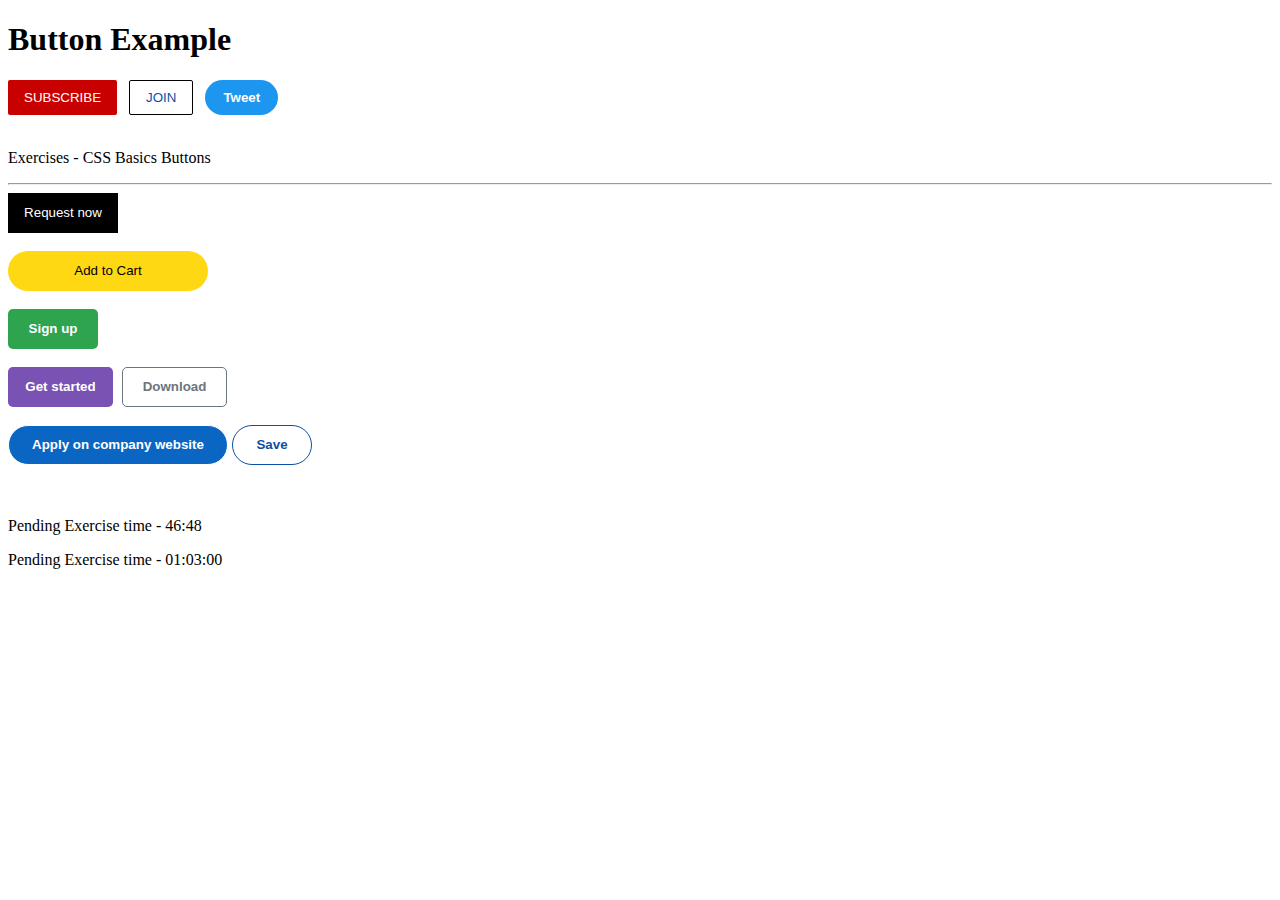
<file: buttons/index.html>
<!DOCTYPE html>
<html lang="en">
  <head>
    <meta charset="UTF-8" />
    <meta name="viewport" content="width=device-width, initial-scale=1.0" />
    <title>Sample Buttons</title>

    <link rel="stylesheet" href="style.css" />
  </head>
  <body>
    <h1>Button Example</h1>
    <button class="subscribe-button">SUBSCRIBE</button>
    <button class="join-button">JOIN</button>
    <button class="tweet-button">Tweet</button>
    <br><br>
    <p>Exercises - CSS Basics Buttons</p>
    <hr>
    <button class="request">Request now</button>
    <br>
    <br>
    <button class="cart">Add to Cart</button>
    <br>
    <br>
    <button class="signup">Sign up</button>
    <br>
    <br>
    <button class="started">Get started</button>
    <button class="download">Download</button>
    <br>
    <br>
    <button class="company">Apply on company website</button>
    <button class="save">Save</button>

    <br><br><br>
    <p>Pending Exercise time - 46:48</p>
    <p>Pending Exercise time - 01:03:00</p>



  </body>
</html>
</file>
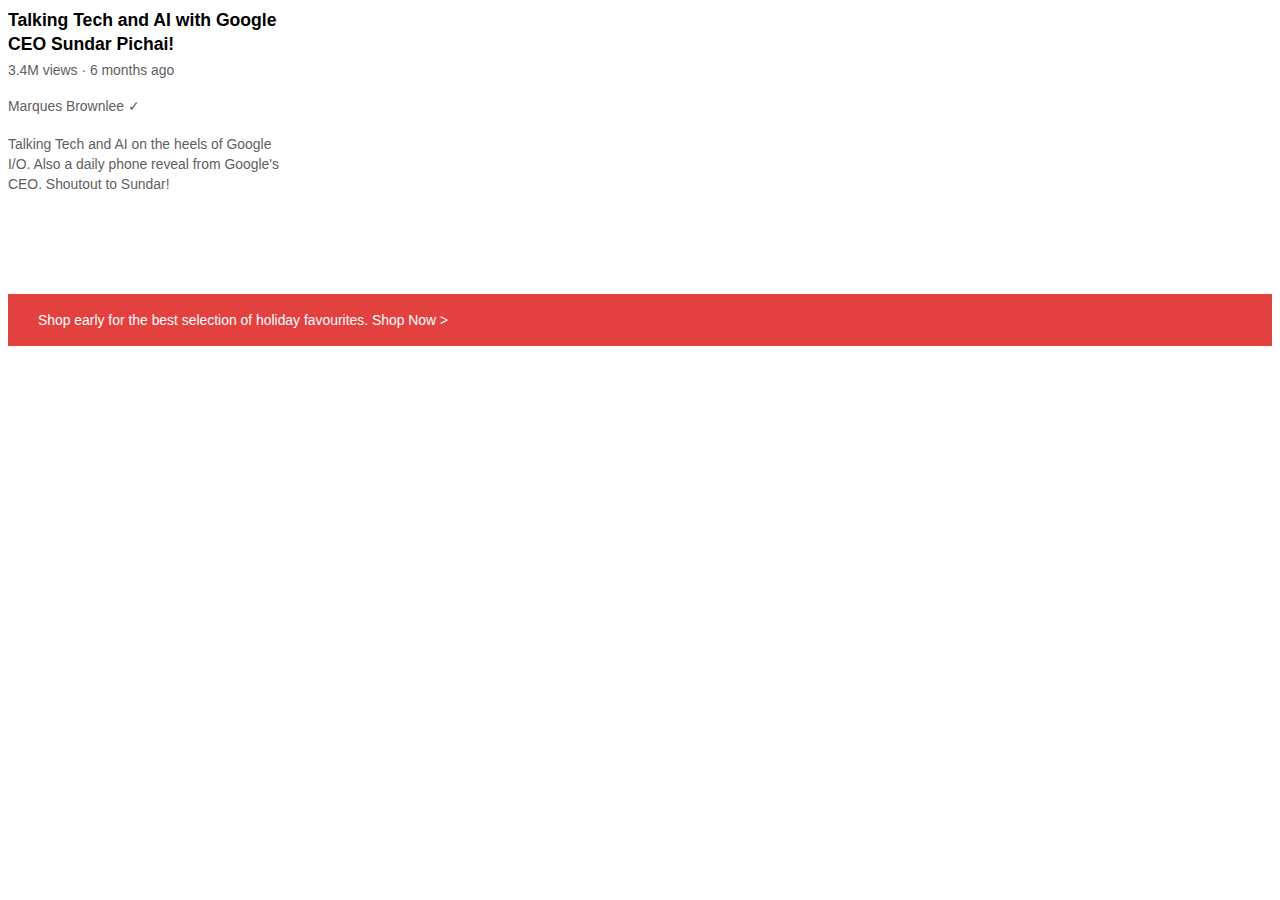
<file: text/index.html>
<!DOCTYPE html>
<html lang="en">
  <head>
    <meta charset="UTF-8" />
    <meta name="viewport" content="width=device-width, initial-scale=1.0" />
    <title>Text examples</title>
    <link rel="stylesheet" href="style.css" />
  </head>
  <body>
    <p class="video-title">
      Talking Tech and AI with Google CEO Sundar Pichai!
    </p>
    <p class="video-stats">3.4M views &#183; 6 months ago</p>

    <p class="video-author">Marques Brownlee &#10003;</p>
    <p class="video-description">
      Talking Tech and AI on the heels of Google I/O. Also a daily phone reveal
      from Google's CEO. Shoutout to Sundar!
    </p>


    <p class="apple-text">Shop early for the best selection of holiday favourites. Shop Now &#62</p>
  </body>
</html>
</file>
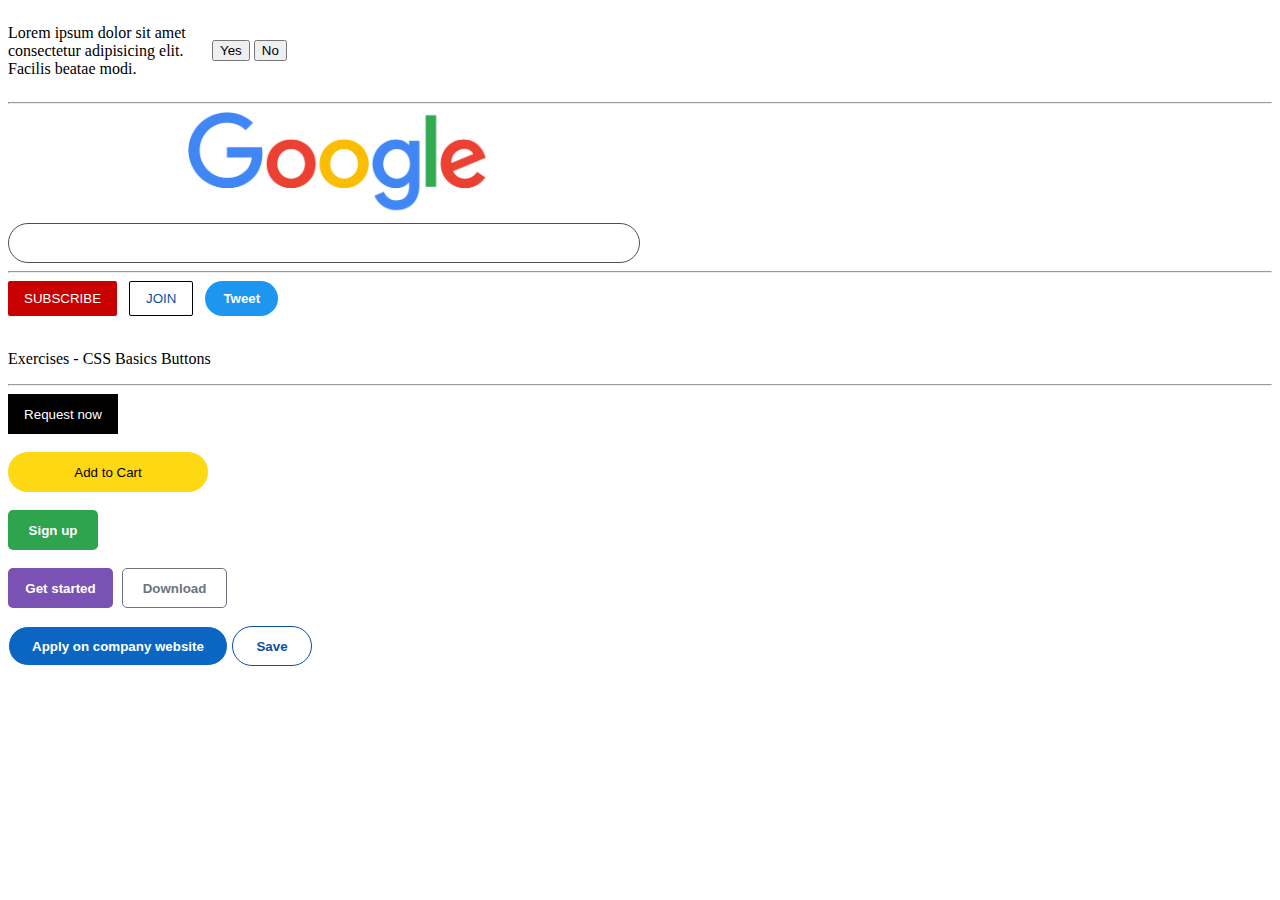
<file: challenges/challanges.html>
<!DOCTYPE html>
<html lang="en">
  <head>
    <meta charset="UTF-8" />
    <meta name="viewport" content="width=device-width, initial-scale=1.0" />
    <title>Challenges</title>
    <link rel="stylesheet" href="style.css" />
  </head>
  <body>
    <p class="text-one">
      Lorem ipsum dolor sit amet consectetur adipisicing elit. Facilis beatae
      modi.
    </p>
    <button>Yes</button>
    <button>No</button>
    <hr>

    <img class="google-logo" src="../images/google.png" alt="">
    <input type="text" class="google-search" name="" id="">

    <hr>

    <button class="subscribe-button">SUBSCRIBE</button>
    <button class="join-button">JOIN</button>
    <button class="tweet-button">Tweet</button>
    <br><br>
    <p>Exercises - CSS Basics Buttons</p>
    <hr>
    <button class="request">Request now</button>
    <br>
    <br>
    <button class="cart">Add to Cart</button>
    <br>
    <br>
    <button class="signup">Sign up</button>
    <br>
    <br>
    <button class="started">Get started</button>
    <button class="download">Download</button>
    <br>
    <br>
    <button class="company">Apply on company website</button>
    <button class="save">Save</button>
  </body>
</html>
</file>
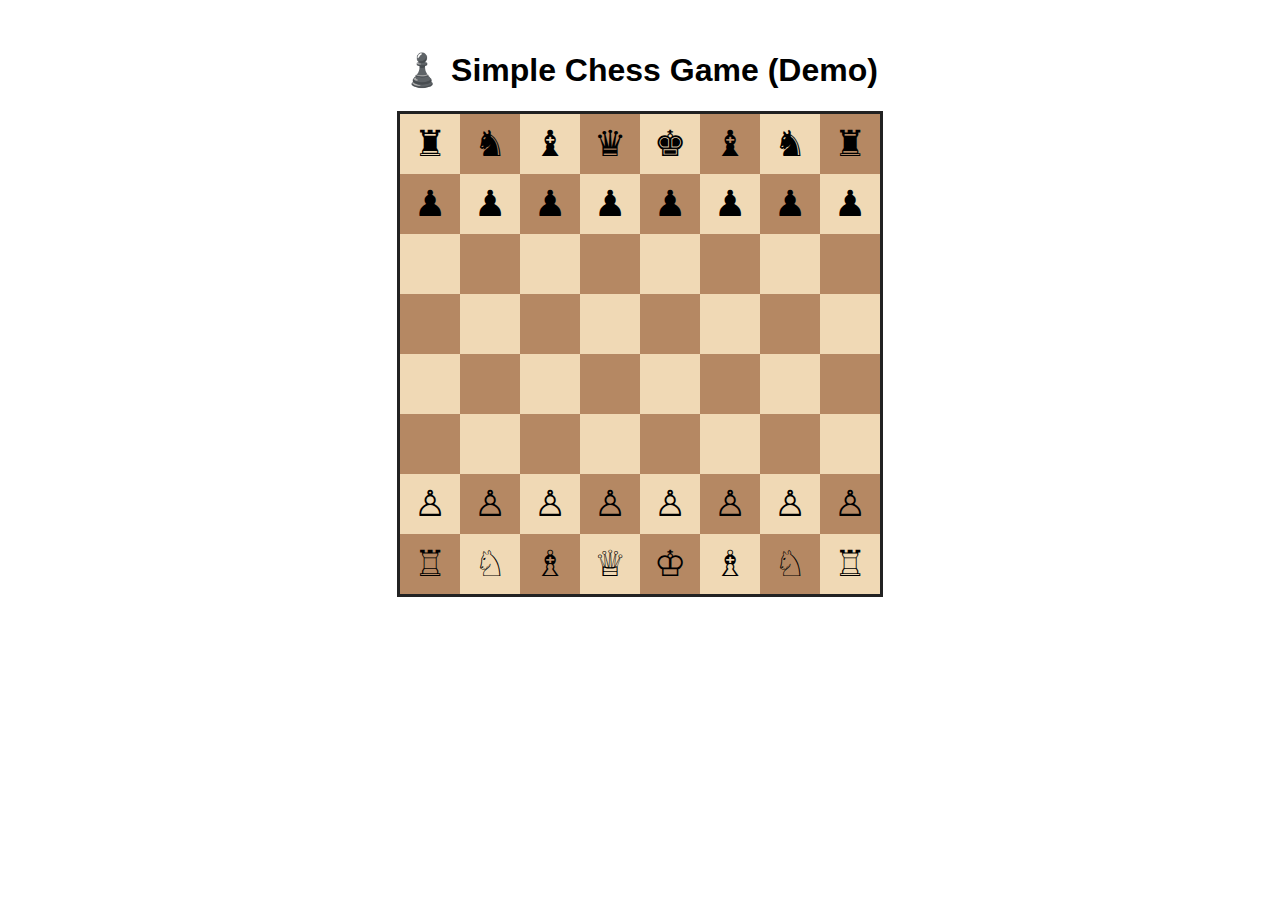
<file: chess/chess.html>
<!DOCTYPE html>
<html lang="en">
<head>
  <meta charset="UTF-8" />
  <meta name="viewport" content="width=device-width, initial-scale=1.0"/>
  <title>Simple Chess Game</title>
  <link rel="stylesheet" href="style.css" />
</head>
<body>

  <h1>♟️ Simple Chess Game (Demo)</h1>
  <div id="chessboard"></div>

  <script src="main.js"></script>
</body>
</html>
</file>
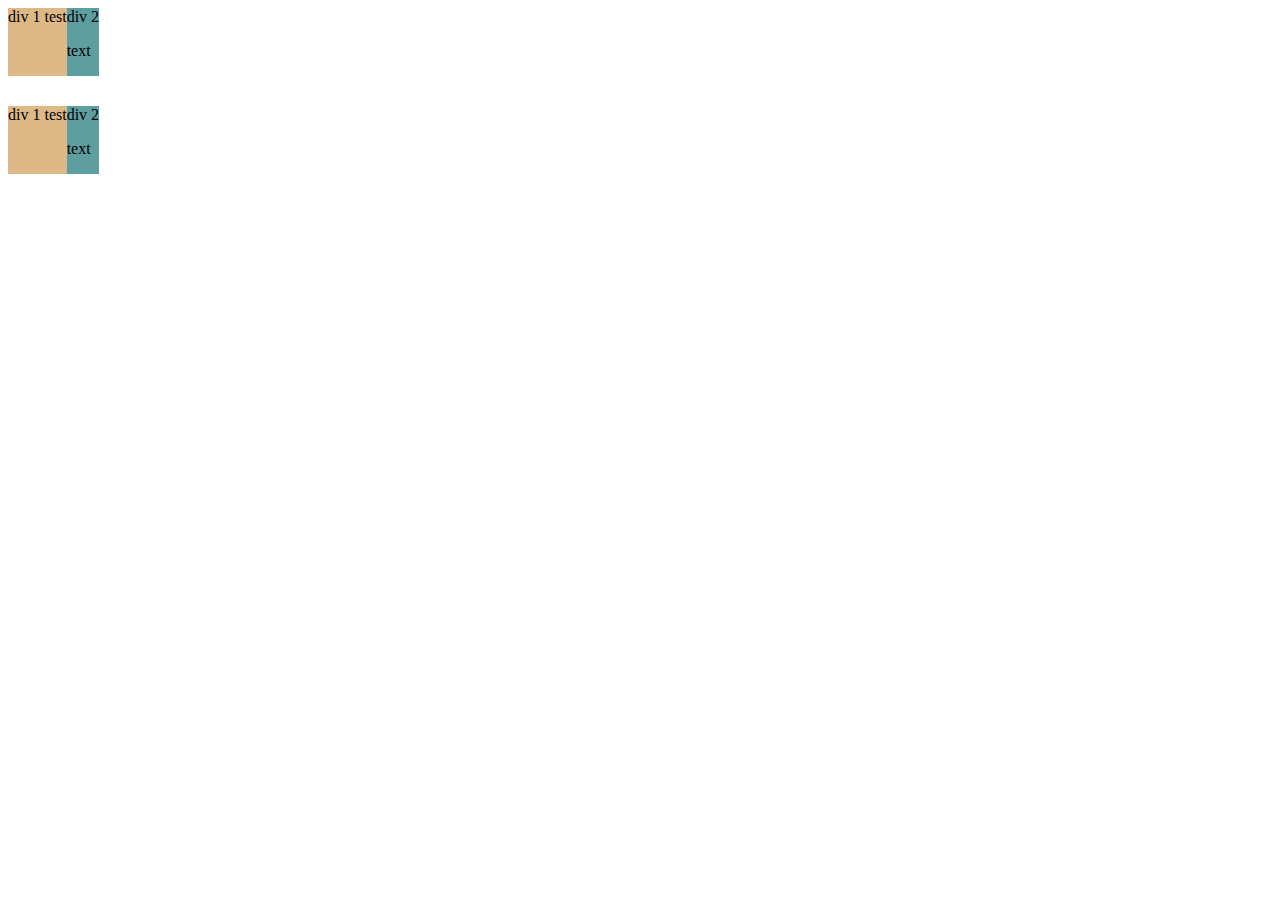
<file: flexbox/flexbox.html>
<!DOCTYPE html>
<html lang="en">
  <head>
    <meta charset="UTF-8" />
    <meta name="viewport" content="width=device-width, initial-scale=1.0" />
    <title>Flexbox</title>
  </head>
  <body>
    <div style="display: flex; flex-direction: row;">
      <div style="background-color: burlywood">div 1 test</div>
      <div style="background-color: cadetblue">
        div 2
        <p>text</p>
      </div>
    </div>
    <div style="display: flex; flex-direction: row; margin-top: 30px;">
      <div style="background-color: burlywood">div 1 test</div>
      <div style="background-color: cadetblue">
        div 2
        <p>text</p>
      </div>
    </div>
  </body>
</html>
</file>
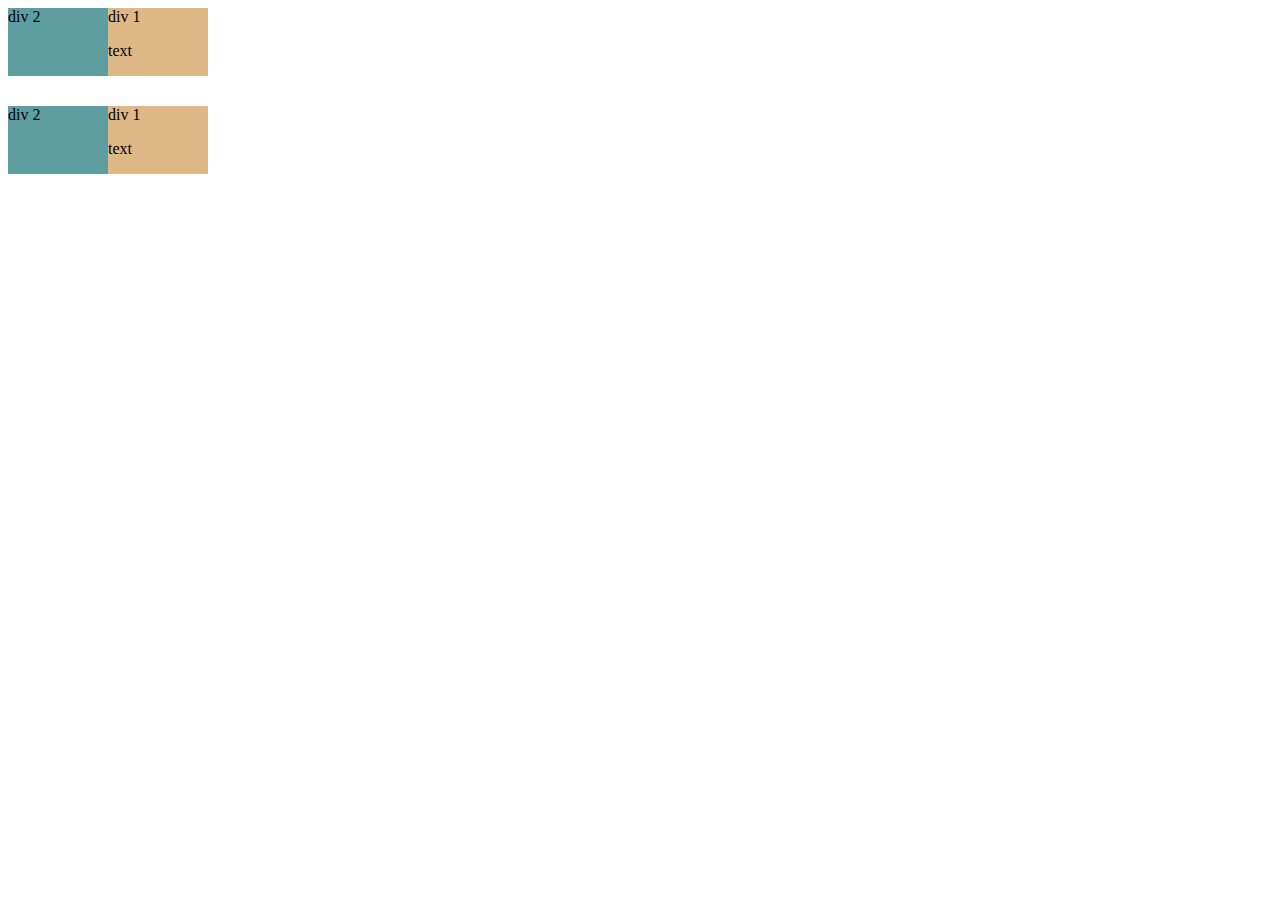
<file: grid/grid.html>
<!DOCTYPE html>
<html lang="en">
  <head>
    <meta charset="UTF-8" />
    <meta name="viewport" content="width=device-width, initial-scale=1.0" />
    <title>Grid Layout</title>
  </head>
  <body>
    <div style="
        display: grid;
        grid-template-columns: 100px 100px;
        ">
      <div style="background-color: cadetblue">div 2</div>
      <div style="background-color: burlywood">div 1 <p>text</p></div>
    </div>
    <div style="
        display: grid;
        grid-template-columns: 100px 100px;
        margin-top: 30px;
        ">
      <div style="background-color: cadetblue">div 2</div>
      <div style="background-color: burlywood">div 1 <p>text</p></div>
    </div>
  </body>
</html>
</file>
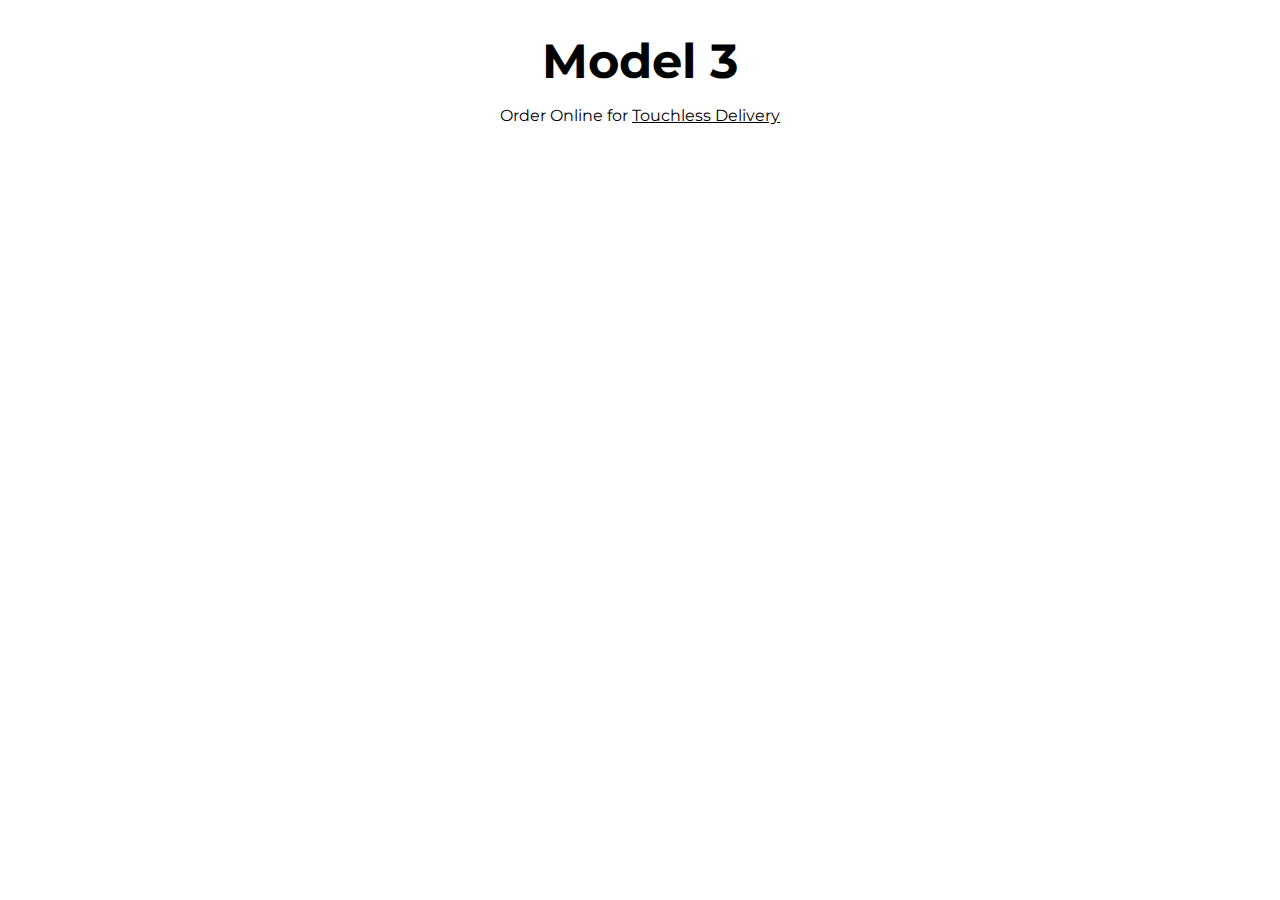
<file: model/model.html>
<!DOCTYPE html>
<html lang="en">
  <head>
    <meta charset="UTF-8" />
    <meta name="viewport" content="width=device-width, initial-scale=1.0" />
    <title>Model 3 Practice</title>
    <link rel="stylesheet" href="style.css" />
    <link rel="preconnect" href="https://fonts.googleapis.com" />
    <link rel="preconnect" href="https://fonts.gstatic.com" crossorigin />
    <link
      href="https://fonts.googleapis.com/css2?family=Montserrat:ital,wght@0,100..900;1,100..900&display=swap"
      rel="stylesheet"
    />
  </head>
  <body>
    <h1>Model 3</h1>
    <p>Order Online for <span>Touchless Delivery</span></p>
  </body>
</html>
</file>
<file: buttons/style.css>
.subscribe-button {
  background-color: rgb(200, 0, 0);
  color: white;
  border: none;
  padding-left: 16px;
  padding-right: 16px;
  padding-top: 10px;
  padding-bottom: 10px;
  border-radius: 2px;
  cursor: pointer;
  margin-right: 8px;
  vertical-align: top;
  /* Always use transition on   Base CSS style  */
  transition: opacity 0.2s;
}
.subscribe-button:hover {
  opacity: 0.8;
}
.subscribe-button:active {
  opacity: 0.5;
}

.join-button {
  background-color: white;
  color: rgb(10, 80, 165);
  border-style: solid;
  border-width: 1px;
  padding-left: 16px;
  padding-right: 16px;
  padding-top: 9px;
  padding-bottom: 9px;
  border-radius: 2px;
  cursor: pointer;
  margin-right: 8px;
  transition: background-color 0.2s;
}
.join-button:hover {
  background-color: rgb(41, 118, 216);
  color: white;
}
.join-button:active {
  opacity: 0.7;
}

.tweet-button {
  background-color: rgb(28, 150, 238);
  color: white;
  font-weight: bold;
  border: none;
  padding-left: 18px;
  padding-right: 18px;
  padding-top: 10px;
  padding-bottom: 10px;
  border-radius: 18px;
  cursor: pointer;
  transition: box-shadow 0.2;
}

.tweet-button:hover {
  box-shadow: 5px 5px 10px rgba(0, 0, 0, 0.15);
}

.request {
  background-color: black;
  color: white;
  border: none;
  height: 40px;
  width: 110px;
  /* border-radius: 18px; */
  cursor: pointer;
}
.cart {
  background-color: rgb(255, 216, 20);
  /* color: white; */
  border: none;
  height: 40px;
  width: 200px;
  border-radius: 20px;
  cursor: pointer;
}
.signup {
  background-color: rgb(46, 164, 79);
  color: white;
  font-weight: bold;
  border: none;
  height: 40px;
  width: 90px;
  border-radius: 5px;
  cursor: pointer;
}
.started {
  background-color: rgb(121, 82, 179);
  color: white;
  font-weight: bold;
  border: none;
  height: 40px;
  width: 105px;
  border-radius: 5px;
  cursor: pointer;
  margin-right: 5px;
}
.download {
  background-color: white;
  color: rgb(108, 117, 125);
  /* color: white; */
  font-weight: bold;
  border: solid 1px;
  height: 40px;
  width: 105px;
  border-radius: 5px;
  cursor: pointer;
}
.company {
  background-color: rgb(10, 102, 194);
  color: white;
  font-weight: bold;
  border: solid 1px;
  height: 40px;
  width: 220px;
  border-radius: 20px;
  cursor: pointer;
}
.save {
  background-color: white;
  color: rgb(10, 80, 165);
  font-weight: bold;
  border: solid 1px;
  height: 40px;
  width: 80px;
  border-radius: 20px;
  cursor: pointer;
}
</file>
<file: text/style.css>
p {
    font-family: Arial;
    margin-top: 0;
    margin-bottom: 0;
}

.video-title {
    font-size: 1.1rem;
    font-weight: bold;
    width: 300px;
    line-height: 24px;
    margin-bottom: 6px;
}

.video-stats {
    margin-top: 0;
    font-size: .87rem;
    color: rgb(96, 96, 96);
    margin-bottom: 20px;
}

.video-author {
    font-size: .87rem;
    color: rgb(96, 96, 96);
    margin-bottom: 20px;
}

.video-description {
    font-size: .87rem;
    color: rgb(96, 96, 96);
    width: 280px;
    line-height: 20px;
    margin-bottom: 100px;
}

.apple-text {
    margin-bottom: 50px;
    font-size: .87rem;
    background-color: rgb(227, 65, 64);
    color: white;
    padding-top: 18px;
    padding-bottom: 18px;
    padding-left: 30px;
}
</file>
<file: challenges/style.css>
.subscribe-button {
    background-color: rgb(200, 0, 0);
    color: white;
    border: none;
    padding-left: 16px;
    padding-right: 16px;
    padding-top: 10px;
    padding-bottom: 10px;
    border-radius: 2px;
    cursor: pointer;
    margin-right: 8px;
    vertical-align: top;
    /* Always use transition on   Base CSS style  */
    transition: opacity 0.2s;
  }
  .subscribe-button:hover {
    opacity: 0.8;
  }
  .subscribe-button:active {
    opacity: 0.5;
  }
  
  .join-button {
    background-color: white;
    color: rgb(10, 80, 165);
    border-style: solid;
    border-width: 1px;
    padding-left: 16px;
    padding-right: 16px;
    padding-top: 9px;
    padding-bottom: 9px;
    border-radius: 2px;
    cursor: pointer;
    margin-right: 8px;
    transition: background-color 0.2s;
  }
  .join-button:hover {
    background-color: rgb(41, 118, 216);
    color: white;
  }
  .join-button:active {
    opacity: 0.7;
  }
  
  .tweet-button {
    background-color: rgb(28, 150, 238);
    color: white;
    font-weight: bold;
    border: none;
    padding-left: 18px;
    padding-right: 18px;
    padding-top: 10px;
    padding-bottom: 10px;
    border-radius: 18px;
    cursor: pointer;
    transition: box-shadow 0.2;
  }
  
  .tweet-button:hover {
    box-shadow: 5px 5px 10px rgba(0, 0, 0, 0.15);
  }
  
  .request {
    background-color: black;
    color: white;
    border: none;
    height: 40px;
    width: 110px;
    /* border-radius: 18px; */
    cursor: pointer;
  }
  .cart {
    background-color: rgb(255, 216, 20);
    /* color: white; */
    border: none;
    height: 40px;
    width: 200px;
    border-radius: 20px;
    cursor: pointer;
  }
  .signup {
    background-color: rgb(46, 164, 79);
    color: white;
    font-weight: bold;
    border: none;
    height: 40px;
    width: 90px;
    border-radius: 5px;
    cursor: pointer;
  }
  .started {
    background-color: rgb(121, 82, 179);
    color: white;
    font-weight: bold;
    border: none;
    height: 40px;
    width: 105px;
    border-radius: 5px;
    cursor: pointer;
    margin-right: 5px;
  }
  .download {
    background-color: white;
    color: rgb(108, 117, 125);
    /* color: white; */
    font-weight: bold;
    border: solid 1px;
    height: 40px;
    width: 105px;
    border-radius: 5px;
    cursor: pointer;
  }
  .company {
    background-color: rgb(10, 102, 194);
    color: white;
    font-weight: bold;
    border: solid 1px;
    height: 40px;
    width: 220px;
    border-radius: 20px;
    cursor: pointer;
  }
  .save {
    background-color: white;
    color: rgb(10, 80, 165);
    font-weight: bold;
    border: solid 1px;
    height: 40px;
    width: 80px;
    border-radius: 20px;
    cursor: pointer;
  }
  

/* ---------------------------------------- */
.text-one {
    width: 200px;
    display: inline-block;
    vertical-align: middle;
}

.google-logo {
    width: 300px;
    display: block;
    margin-bottom: 10px;
    margin-left: 180px;
}

.google-search {
    width: 600px;
    font-size: 1rem;
    padding: 10px;
    padding-left: 20px;
    border: none;
    border-width: 1px;
    border-style: solid;
    border-color: #505050;
    border-radius: 30px;
}
</file>
<file: chess/style.css>
body {
  display: flex;
  flex-direction: column;
  align-items: center;
  font-family: Arial, sans-serif;
  margin-top: 30px;
}

#chessboard {
  display: grid;
  grid-template-columns: repeat(8, 60px);
  grid-template-rows: repeat(8, 60px);
  gap: 0;
  border: 3px solid #222;
}

.square {
  width: 60px;
  height: 60px;
  display: flex;
  align-items: center;
  justify-content: center;
  font-size: 36px;
  cursor: pointer;
  user-select: none;
}

.white {
  background-color: #f0d9b5;
}

.black {
  background-color: #b58863;
}

.selected {
  outline: 2px solid red;
}

.valid-move {
  background-color: rgba(0, 255, 0, 0.3);
}
</file>
<file: model/style.css>
* {
    font-family: Montserrat, Arial;
}

h1 {
    font-size: 3rem;
    text-align: center;
    margin-bottom: 0;
}

p {
    text-align: center;
}
p span {
    text-decoration: underline;
}
</file>
